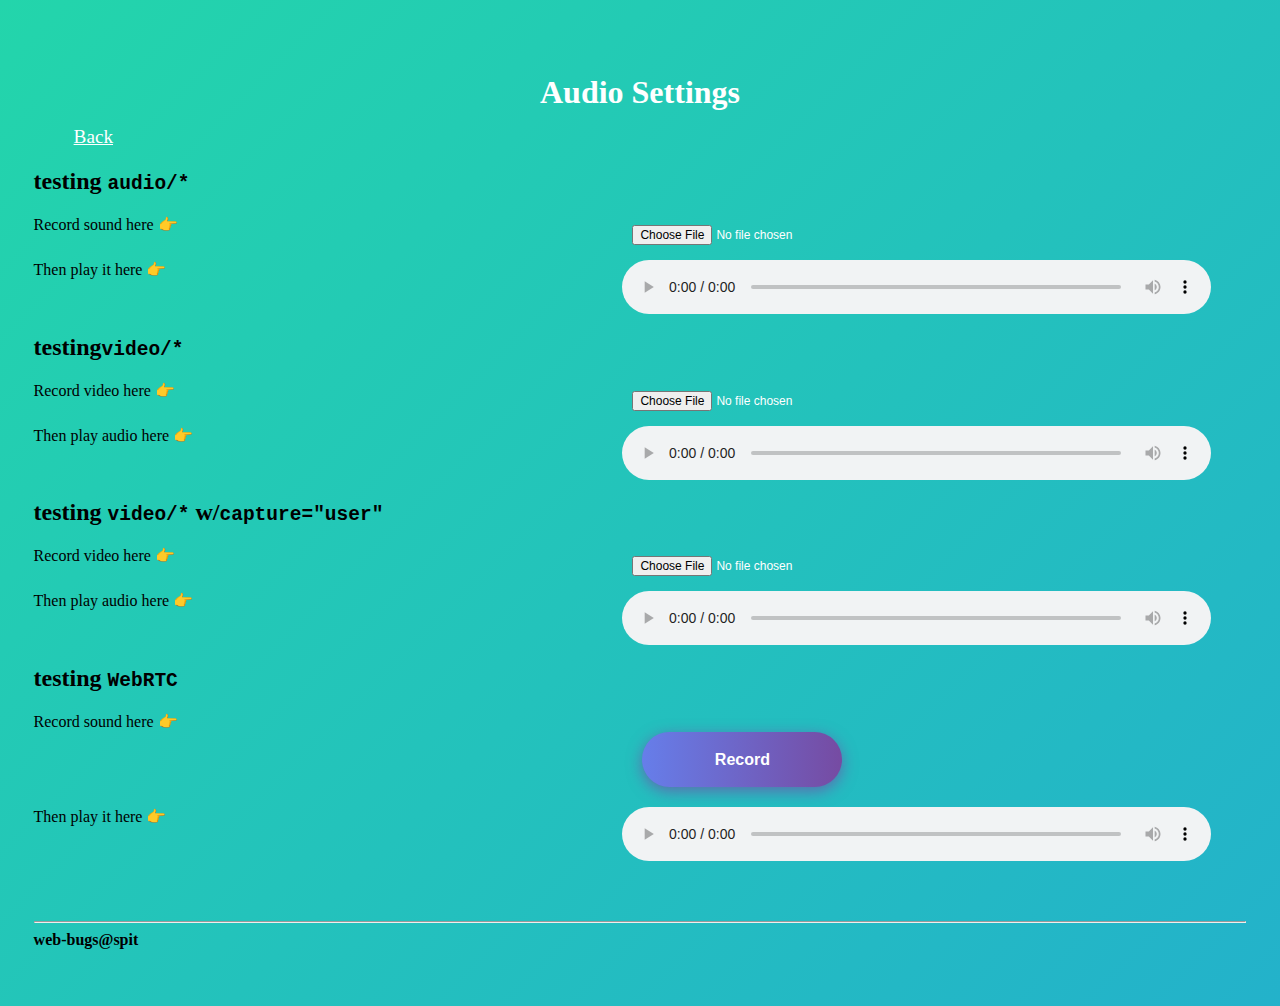
<file: Demo2/index.html>
<!DOCTYPE html>
<html lang="en">
<head>
    <meta charset="UTF-8">
    <meta http-equiv="X-UA-Compatible" content="IE=edge">
    <meta name="viewport" content="width=device-width, initial-scale=1.0">
    <title>Audio Setting</title>
    <link rel="stylesheet" href="style.css">

</head>
<body>
   <center><H1 <span>Audio Settings</span></H1></center>
    <a href="D:\IIT hackathn\new projects\index.html">Back</a>
      <section>
        <h2>testing <code>audio/*</code></h2>
      
        <ol>
          <li>
            <label for="recorder1">Record sound here 👉</label>
            <input name="audioCapture" class="click" type="file" accept="audio/*" id="recorder1" capture>
          </li>
          <li>
            <label for="player1">Then play it here 👉</label>
            <audio id="player1" controls></audio>
          </li>
        </ol>
      </section>
      <section>
        <h2>testing<code>video/*</code></h2>
      
        <ol>
          <li>
            <label for="recorder2">Record video here 👉</label>
            <input name="audioCapture" class = "click1" type="file" accept="video/*" id="recorder2" capture>
          </li>
          <li>
            <label for="player2">Then play audio here 👉</label>
            <audio id="player2" controls></audio>
          </li>
        </ol>
      </section>
      <section>
        <h2>testing <code>video/*</code> w/<code>capture="user"</code></h2>
      
        <ol>
          <li>
            <label for="recorder3">Record video here 👉</label>
            <input name="audioCapture" class="click2" type="file" accept="video/*" id="recorder3" capture="user">
          </li>
          <li>
            <label for="player3">Then play audio here 👉</label>
            <audio id="player3" controls></audio>
          </li>
        </ol>
      </section>
      <section>
        <h2>testing <code>WebRTC</code></h2>
        <ol>
          <li>
            <label for="recorder4">Record sound here 👉</label>
            <input type="button" class="record" accept="audio/*" id="recorder4" value="Record" >
          </li>
          <li>
            <label for="player4">Then play it here 👉</label>
            <audio id="player4" controls></audio>
          </li>
        </ol>
      </section>

      <script src="index.js"></script>
      <script src="https://cdn.WebRTC-Experiment.com/RecordRTC.js"></script>

      <br>
      <br>
      <hr>
      <footer><b>web-bugs@spit</b></footer>

</body>
</html>
</file>
<file: Demo2/style.css>
label {
    display: block;
    width: calc(100vw/2 - 2vw*2);
  }
  ol {
    padding: 0;
    list-style-type: none;
  }
  li {
    display: flex;
  }
  input {
    width: calc(100vw/2 - 2vw*2);
  }
  audio {
    width: calc(100vw/2 - 2vw*2);
  }
  body {
    padding: 5vh 2vw;
  }

  body {
      background: linear-gradient(-45deg, #ee7752, #e73c7e, #23a6d5, #23d5ab);
      background-size: 400% 400%;
      animation: gradient 15s ease infinite;
      height: 100vh;
    }
    
    @keyframes gradient {
      0% {
        background-position: 0% 50%;
      }
      50% {
        background-position: 100% 50%;
      }
      100% {
        background-position: 0% 50%;
      }
    }


  .record {
    background-image: linear-gradient(to right, #667eea, #764ba2, #6B8DD6, #8E37D7);
    box-shadow: 0 4px 15px 0 rgba(116, 79, 168, 0.75);
    border: white;
    width: 200px;
    font-size: 16px;
    font-weight: 600;
    color: #fff;
    cursor: pointer;
    margin: 20px;
    height: 55px;
    text-align:center;
    border: none;
    background-size: 300% 100%;

    border-radius: 50px;
    transition: all .4s ease-in-out;
    -o-transition: all .4s ease-in-out;
    -webkit-transition: all .4s ease-in-out;
    transition: all .4s ease-in-out;
}

  .click{
    color: #fff;
    text-align:center;
    width: 200px;
    font-size: 12px;
    font-weight: 100;
    margin: 10px;
    height: 25px;
  }

  .click1{
    color: #fff;
    text-align:center;
    width: 200px;
    font-size: 12px;
    font-weight: 100;
    margin: 10px;
    height: 25px;
  }

  .click2{
    color: #fff;
    text-align:center;
    width: 200px;
    font-size: 12px;
    font-weight: 100;
    margin: 10px;
    height: 25px;
  }

  h1 {
    color:white;
    height:30px;
    font: size 20px; ;
    
  }
  a{
    color:White;
    font-size: larger;
    padding-left:40px;
    padding-right:83px;
  
  }
  a:hover{
    background-color:white;
    
      color: orange;
      background-size: 400% 400%;
      animation: gradient 15s ease infinite;
      height: 100vh;
    
      @keyframes gradient {
        0% {
          background-position: 0% 50%;
        }
        50% {
          background-position: 100% 50%;
        }
        100% {
          background-position: 0% 50%;
        }
      }
    font-size: larger;
    padding-left:40px;
    padding-right:80px;
    
  }
</file>
